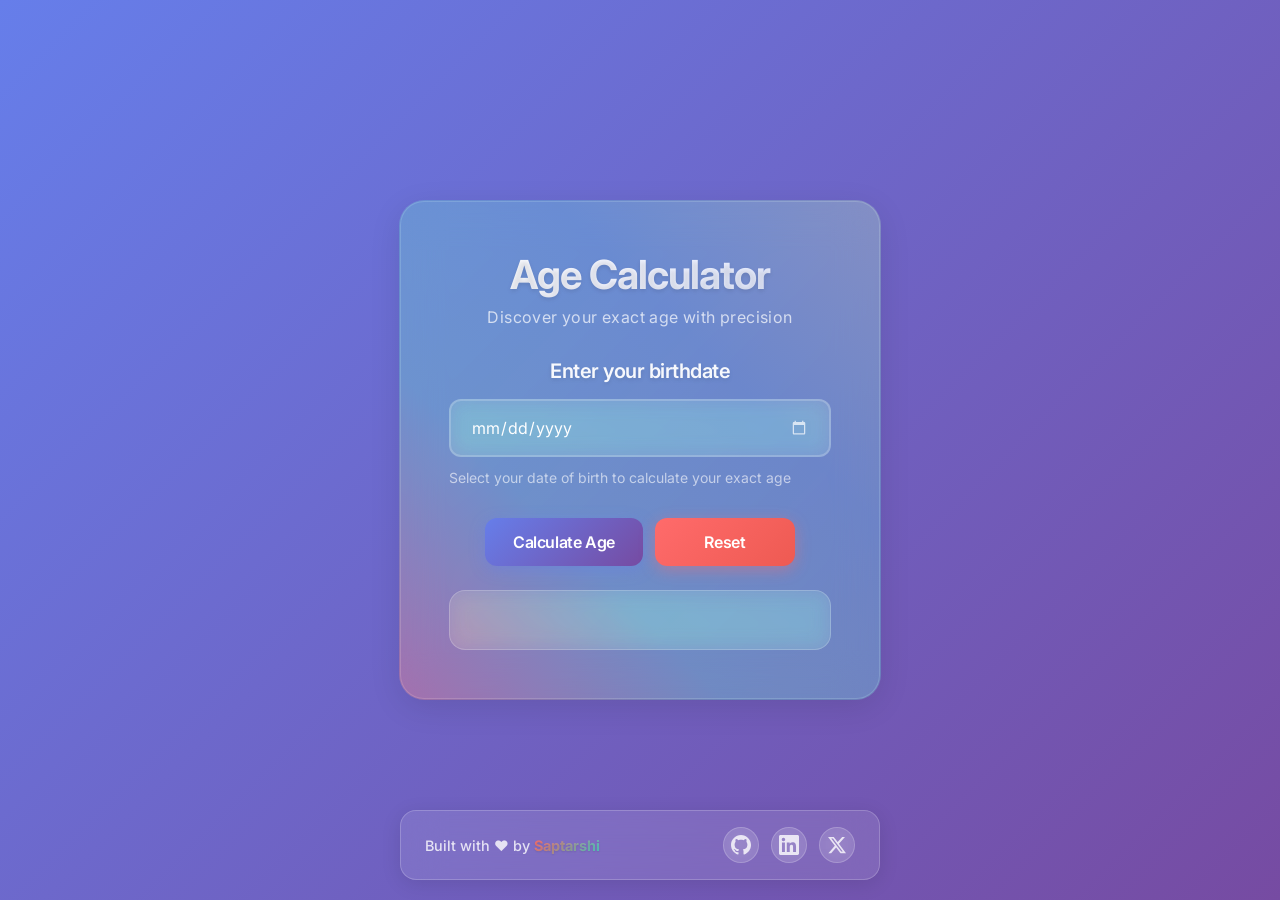
<file: index.html>
<!DOCTYPE html>
<html lang="en">
  <head>
    <meta charset="UTF-8" />
    <meta name="viewport" content="width=device-width, initial-scale=1.0" />
    <title>Age Calculator</title>
    <link rel="stylesheet" href="style.css" />
    <link rel="preconnect" href="https://fonts.googleapis.com" />
    <link rel="preconnect" href="https://fonts.gstatic.com" crossorigin />
    <link
      href="https://fonts.googleapis.com/css2?family=Inter:wght@400;500;600;700&display=swap"
      rel="stylesheet"
    />
    <meta
      name="description"
      content="A modern age calculator with beautiful UI/UX design"
    />
  </head>
  <body>
    <main class="container">
      <header>
        <h1>Age Calculator</h1>
        <p class="subtitle">Discover your exact age with precision</p>
      </header>

      <form onsubmit="event.preventDefault(); calculateAge();">
        <div class="input-group">
          <label for="birthdate">Enter your birthdate</label>
          <input
            type="date"
            id="birthdate"
            name="birthdate"
            aria-describedby="birthdate-help"
            required
          />
          <small id="birthdate-help"
            >Select your date of birth to calculate your exact age</small
          >
        </div>

        <div class="button-group">
          <button type="submit" class="primary-btn">
            <span>Calculate Age</span>
          </button>
          <button type="button" onclick="resetForm()" class="reset-btn">
            <span>Reset</span>
          </button>
        </div>
      </form>

      <div id="result" role="status" aria-live="polite"></div>
    </main>

    <footer class="footer">
      <div class="footer-content">
        <p class="footer-text">
          Built with ❤️ by <span class="author-name">Saptarshi</span>
        </p>
        <div class="social-links">
          <a
            href="https://github.com/saptarshi-bisoi"
            target="_blank"
            rel="noopener noreferrer"
            class="social-link"
          >
            <svg width="20" height="20" viewBox="0 0 24 24" fill="currentColor">
              <path
                d="M12 0c-6.626 0-12 5.373-12 12 0 5.302 3.438 9.8 8.207 11.387.599.111.793-.261.793-.577v-2.234c-3.338.726-4.033-1.416-4.033-1.416-.546-1.387-1.333-1.756-1.333-1.756-1.089-.745.083-.729.083-.729 1.205.084 1.839 1.237 1.839 1.237 1.07 1.834 2.807 1.304 3.492.997.107-.775.418-1.305.762-1.604-2.665-.305-5.467-1.334-5.467-5.931 0-1.311.469-2.381 1.236-3.221-.124-.303-.535-1.524.117-3.176 0 0 1.008-.322 3.301 1.23.957-.266 1.983-.399 3.003-.404 1.02.005 2.047.138 3.006.404 2.291-1.552 3.297-1.23 3.297-1.23.653 1.653.242 2.874.118 3.176.77.84 1.235 1.911 1.235 3.221 0 4.609-2.807 5.624-5.479 5.921.43.372.823 1.102.823 2.222v3.293c0 .319.192.694.801.576 4.765-1.589 8.199-6.086 8.199-11.386 0-6.627-5.373-12-12-12z"
              />
            </svg>
          </a>
          <a
            href="https://www.linkedin.com/in/saptarshi-legend/"
            target="_blank"
            rel="noopener noreferrer"
            class="social-link"
          >
            <svg width="20" height="20" viewBox="0 0 24 24" fill="currentColor">
              <path
                d="M20.447 20.452h-3.554v-5.569c0-1.328-.027-3.037-1.852-3.037-1.853 0-2.136 1.445-2.136 2.939v5.667H9.351V9h3.414v1.561h.046c.477-.9 1.637-1.85 3.37-1.85 3.601 0 4.267 2.37 4.267 5.455v6.286zM5.337 7.433c-1.144 0-2.063-.926-2.063-2.065 0-1.138.92-2.063 2.063-2.063 1.14 0 2.064.925 2.064 2.063 0 1.139-.925 2.065-2.064 2.065zm1.782 13.019H3.555V9h3.564v11.452zM22.225 0H1.771C.792 0 0 .774 0 1.729v20.542C0 23.227.792 24 1.771 24h20.451C23.2 24 24 23.227 24 22.271V1.729C24 .774 23.2 0 22.222 0h.003z"
              />
            </svg>
          </a>
          <a
            href="https://x.com/saptarshiBisoi"
            target="_blank"
            rel="noopener noreferrer"
            class="social-link"
          >
            <svg width="20" height="20" viewBox="0 0 24 24" fill="currentColor">
              <path
                d="M18.244 2.25h3.308l-7.227 8.26 8.502 11.24H16.17l-5.214-6.817L4.99 21.75H1.68l7.73-8.835L1.254 2.25H8.08l4.713 6.231zm-1.161 17.52h1.833L7.084 4.126H5.117z"
              />
            </svg>
          </a>
        </div>
      </div>
    </footer>

    <script src="script.js"></script>
  </body>
</html>
</file>
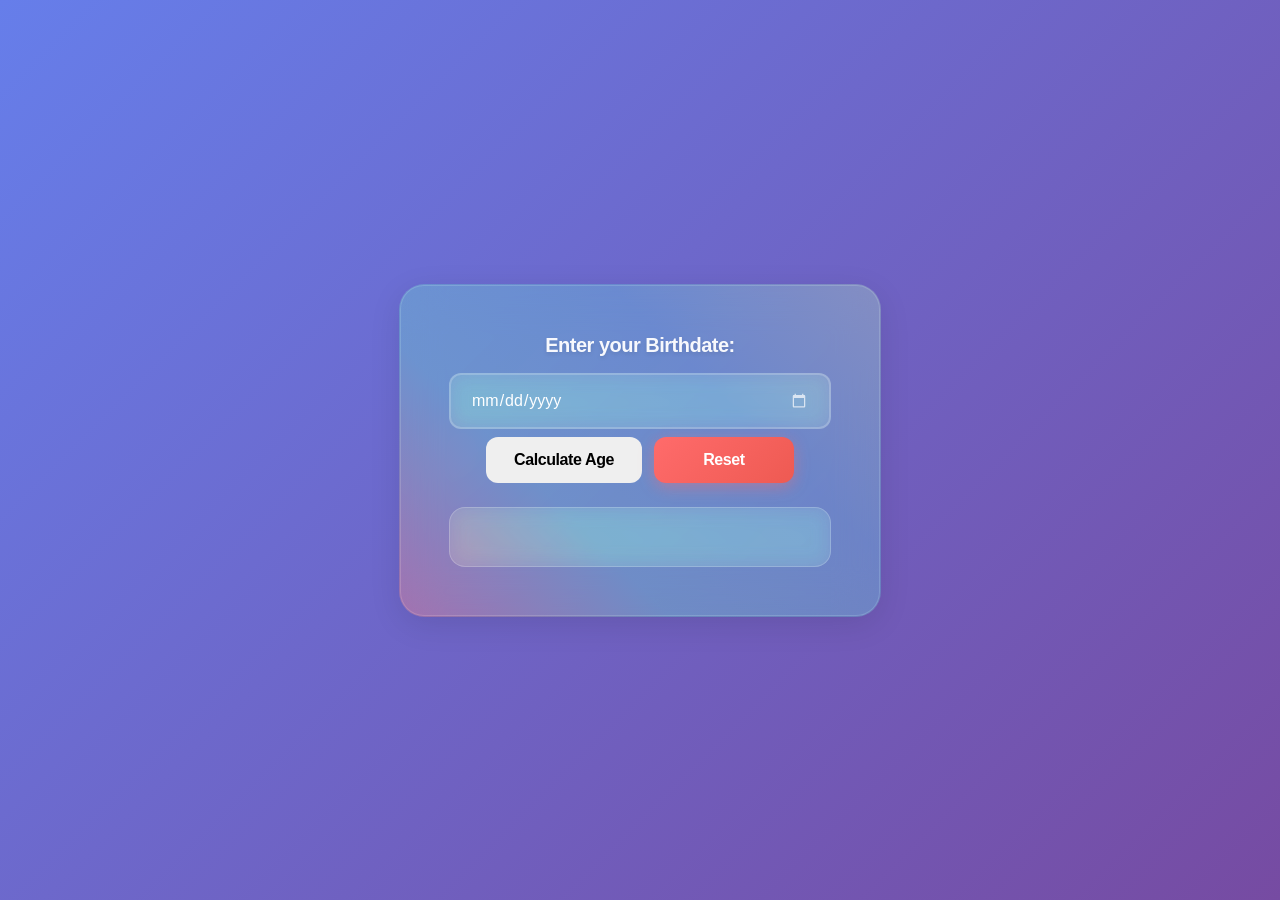
<file: age calculator.html>
<!DOCTYPE html>
<html lang="en">
  <head>
    <meta charset="UTF-8" />
    <meta name="viewport" content="width=device-width, initial-scale=1.0" />
    <title>Age Calculator</title>
    <link rel="stylesheet" href="style.css" />
  </head>
  <body>
    <div class="container">
      <label for="birthdate">Enter your Birthdate:</label>
      <input type="date" id="birthdate" />
      <div class="button-group">
        <button onclick="calculateAge()">Calculate Age</button>
        <button onclick="resetForm()" class="reset-btn">Reset</button>
      </div>
      <p id="result"></p>
    </div>

    <script src="script.js"></script>
  </body>
</html>
</file>
<file: style.css>
* {
  box-sizing: border-box;
  margin: 0;
  padding: 0;
}

body {
  font-family: "Inter", -apple-system, BlinkMacSystemFont, "Segoe UI", Roboto,
    sans-serif;
  background: linear-gradient(135deg, #667eea 0%, #764ba2 100%);
  min-height: 100vh;
  display: flex;
  align-items: center;
  justify-content: center;
  padding: 20px;
  position: relative;
  overflow-x: hidden;
}

body::before {
  content: "";
  position: absolute;
  top: 0;
  left: 0;
  right: 0;
  bottom: 0;
  background: url('data:image/svg+xml,<svg xmlns="http://www.w3.org/2000/svg" viewBox="0 0 100 100"><defs><pattern id="grain" width="100" height="100" patternUnits="userSpaceOnUse"><circle cx="50" cy="50" r="1" fill="white" opacity="0.1"/></pattern></defs><rect width="100" height="100" fill="url(%23grain)"/></svg>');
  pointer-events: none;
  z-index: 1;
}

.container {
  background: rgba(255, 255, 255, 0.1);
  backdrop-filter: blur(20px);
  border: 1px solid rgba(255, 255, 255, 0.2);
  border-radius: 24px;
  padding: 48px;
  text-align: center;
  width: 100%;
  max-width: 480px;
  box-shadow: 0 8px 32px rgba(0, 0, 0, 0.1), 0 0 0 1px rgba(255, 255, 255, 0.1);
  position: relative;
  z-index: 2;
  animation: fadeInUp 0.6s ease-out;
}

@keyframes fadeInUp {
  from {
    opacity: 0;
    transform: translateY(30px);
  }
  to {
    opacity: 1;
    transform: translateY(0);
  }
}

.container::before {
  content: "";
  position: absolute;
  top: -2px;
  left: -2px;
  right: -2px;
  bottom: -2px;
  background: linear-gradient(45deg, #ff6b6b, #4ecdc4, #45b7d1, #96ceb4);
  border-radius: 26px;
  z-index: -1;
  opacity: 0.3;
  animation: borderGlow 3s ease-in-out infinite alternate;
}

@keyframes borderGlow {
  0% {
    opacity: 0.3;
  }
  100% {
    opacity: 0.6;
  }
}

/* Header Styles */
header {
  margin-bottom: 32px;
}

h1 {
  font-size: 2.5rem;
  font-weight: 700;
  color: rgba(255, 255, 255, 0.95);
  text-shadow: 0 2px 4px rgba(0, 0, 0, 0.1);
  letter-spacing: -0.025em;
  margin-bottom: 8px;
  background: linear-gradient(135deg, #ffffff 0%, #e0e7ff 100%);
  -webkit-background-clip: text;
  -webkit-text-fill-color: transparent;
  background-clip: text;
}

.subtitle {
  font-size: 1rem;
  color: rgba(255, 255, 255, 0.7);
  font-weight: 400;
  letter-spacing: 0.025em;
}

/* Form Styles */
form {
  margin-bottom: 24px;
}

.input-group {
  margin-bottom: 32px;
}

label {
  font-size: 1.25rem;
  font-weight: 600;
  margin-bottom: 16px;
  display: block;
  color: rgba(255, 255, 255, 0.95);
  text-shadow: 0 2px 4px rgba(0, 0, 0, 0.1);
  letter-spacing: -0.025em;
}

input[type="date"] {
  width: 100%;
  padding: 16px 20px;
  border: 2px solid rgba(255, 255, 255, 0.2);
  border-radius: 12px;
  margin-bottom: 8px;
  font-size: 1rem;
  background: rgba(255, 255, 255, 0.1);
  color: white;
  backdrop-filter: blur(10px);
  transition: all 0.3s cubic-bezier(0.4, 0, 0.2, 1);
  font-family: inherit;
}

input[type="date"]:focus {
  outline: none;
  border-color: rgba(255, 255, 255, 0.8);
  box-shadow: 0 0 0 4px rgba(255, 255, 255, 0.1);
  transform: translateY(-2px);
}

input[type="date"]::-webkit-calendar-picker-indicator {
  filter: invert(1);
  cursor: pointer;
  opacity: 0.7;
  transition: opacity 0.3s ease;
}

input[type="date"]::-webkit-calendar-picker-indicator:hover {
  opacity: 1;
}

small {
  display: block;
  font-size: 0.875rem;
  color: rgba(255, 255, 255, 0.6);
  font-weight: 400;
  text-align: left;
  margin-top: 4px;
}

.button-group {
  display: flex;
  gap: 12px;
  justify-content: center;
  flex-wrap: wrap;
}

button {
  padding: 14px 28px;
  border: none;
  border-radius: 12px;
  font-size: 1rem;
  font-weight: 600;
  cursor: pointer;
  transition: all 0.3s cubic-bezier(0.4, 0, 0.2, 1);
  font-family: inherit;
  position: relative;
  overflow: hidden;
  letter-spacing: -0.025em;
  min-width: 140px;
}

button::before {
  content: "";
  position: absolute;
  top: 0;
  left: -100%;
  width: 100%;
  height: 100%;
  background: linear-gradient(
    90deg,
    transparent,
    rgba(255, 255, 255, 0.2),
    transparent
  );
  transition: left 0.5s;
}

button:hover::before {
  left: 100%;
}

button:active {
  transform: scale(0.98);
}

.primary-btn {
  background: linear-gradient(135deg, #667eea 0%, #764ba2 100%);
  color: white;
  box-shadow: 0 4px 15px rgba(102, 126, 234, 0.4);
}

.primary-btn:hover {
  box-shadow: 0 6px 20px rgba(102, 126, 234, 0.6);
  transform: translateY(-2px);
}

.reset-btn {
  background: linear-gradient(135deg, #ff6b6b 0%, #ee5a52 100%);
  color: white;
  box-shadow: 0 4px 15px rgba(255, 107, 107, 0.4);
}

.reset-btn:hover {
  box-shadow: 0 6px 20px rgba(255, 107, 107, 0.6);
  transform: translateY(-2px);
}

#result {
  margin-top: 24px;
  padding: 20px;
  border-radius: 16px;
  font-size: 1.1rem;
  font-weight: 500;
  line-height: 1.6;
  background: rgba(255, 255, 255, 0.1);
  backdrop-filter: blur(10px);
  border: 1px solid rgba(255, 255, 255, 0.2);
  color: rgba(255, 255, 255, 0.95);
  text-shadow: 0 1px 2px rgba(0, 0, 0, 0.1);
  animation: slideIn 0.4s ease-out;
  min-height: 60px;
  display: flex;
  align-items: center;
  justify-content: center;
}

@keyframes slideIn {
  from {
    opacity: 0;
    transform: translateY(10px);
  }
  to {
    opacity: 1;
    transform: translateY(0);
  }
}

/* Success state */
#result[style*="green"] {
  background: rgba(34, 197, 94, 0.2);
  border-color: rgba(34, 197, 94, 0.3);
  color: #22c55e;
}

/* Error state */
#result[style*="red"] {
  background: rgba(239, 68, 68, 0.2);
  border-color: rgba(239, 68, 68, 0.3);
  color: #ef4444;
}

/* Footer Styles */
.footer {
  position: fixed;
  bottom: 0;
  left: 0;
  right: 0;
  padding: 20px;
  z-index: 10;
  animation: fadeInUp 0.8s ease-out 0.3s both;
}

.footer-content {
  display: flex;
  justify-content: space-between;
  align-items: center;
  max-width: 480px;
  margin: 0 auto;
  background: rgba(255, 255, 255, 0.1);
  backdrop-filter: blur(20px);
  border: 1px solid rgba(255, 255, 255, 0.2);
  border-radius: 16px;
  padding: 16px 24px;
  box-shadow: 0 4px 20px rgba(0, 0, 0, 0.1);
}

.footer-text {
  font-size: 0.9rem;
  color: rgba(255, 255, 255, 0.8);
  font-weight: 500;
  margin: 0;
}

.author-name {
  font-weight: 700;
  color: rgba(255, 255, 255, 0.95);
  background: linear-gradient(135deg, #ff6b6b 0%, #4ecdc4 100%);
  -webkit-background-clip: text;
  -webkit-text-fill-color: transparent;
  background-clip: text;
  text-shadow: 0 1px 2px rgba(0, 0, 0, 0.1);
}

.social-links {
  display: flex;
  gap: 12px;
  align-items: center;
}

.social-link {
  display: flex;
  align-items: center;
  justify-content: center;
  width: 36px;
  height: 36px;
  border-radius: 50%;
  background: rgba(255, 255, 255, 0.1);
  border: 1px solid rgba(255, 255, 255, 0.2);
  color: rgba(255, 255, 255, 0.8);
  text-decoration: none;
  transition: all 0.3s cubic-bezier(0.4, 0, 0.2, 1);
  backdrop-filter: blur(10px);
}

.social-link:hover {
  background: rgba(255, 255, 255, 0.2);
  color: rgba(255, 255, 255, 1);
  transform: translateY(-2px);
  box-shadow: 0 4px 12px rgba(0, 0, 0, 0.2);
}

.social-link:active {
  transform: scale(0.95);
}

/* Responsive Design */
@media (max-width: 640px) {
  .container {
    padding: 32px 24px;
    margin: 16px;
  }

  h1 {
    font-size: 2rem;
  }

  label {
    font-size: 1.1rem;
  }

  input[type="date"] {
    padding: 14px 16px;
    font-size: 0.95rem;
  }

  button {
    padding: 12px 20px;
    font-size: 0.95rem;
    min-width: 120px;
  }

  #result {
    font-size: 1rem;
    padding: 16px;
  }

  .button-group {
    flex-direction: column;
    align-items: center;
  }

  .footer {
    padding: 16px;
  }

  .footer-content {
    flex-direction: column;
    gap: 12px;
    text-align: center;
    padding: 16px 20px;
  }

  .footer-text {
    font-size: 0.85rem;
  }

  .social-links {
    gap: 8px;
  }

  .social-link {
    width: 32px;
    height: 32px;
  }
}

@media (max-width: 480px) {
  body {
    padding: 16px;
  }

  .container {
    padding: 24px 20px;
  }

  h1 {
    font-size: 1.75rem;
  }

  label {
    font-size: 1rem;
  }

  input[type="date"] {
    padding: 12px 14px;
    font-size: 0.9rem;
  }

  button {
    padding: 10px 16px;
    font-size: 0.9rem;
    min-width: 100px;
  }

  .footer-content {
    padding: 12px 16px;
  }

  .footer-text {
    font-size: 0.8rem;
  }

  .social-link {
    width: 28px;
    height: 28px;
  }
}

/* Loading animation for better UX */
.loading {
  opacity: 0.7;
  pointer-events: none;
}

/* Focus styles for accessibility */
button:focus,
input[type="date"]:focus,
.social-link:focus {
  outline: 2px solid rgba(255, 255, 255, 0.8);
  outline-offset: 2px;
}

/* Smooth scrolling */
html {
  scroll-behavior: smooth;
}
</file>
